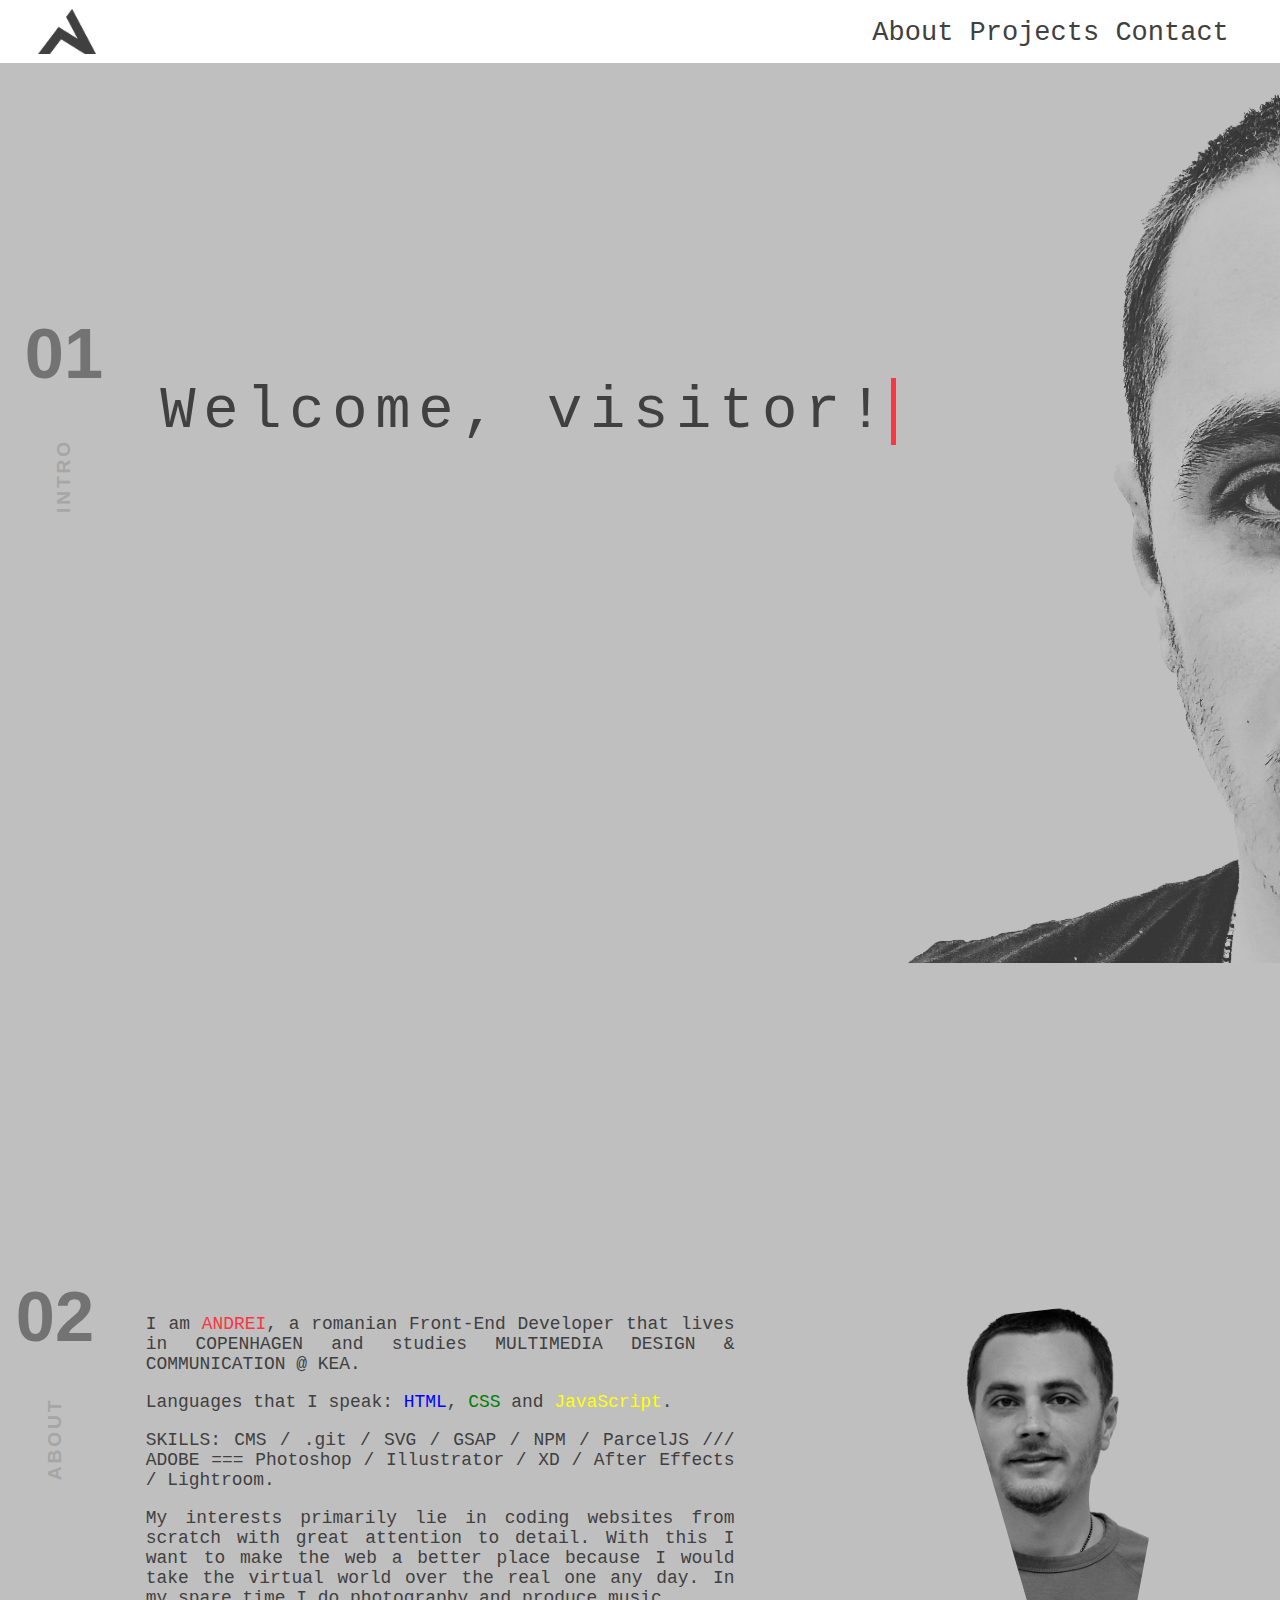
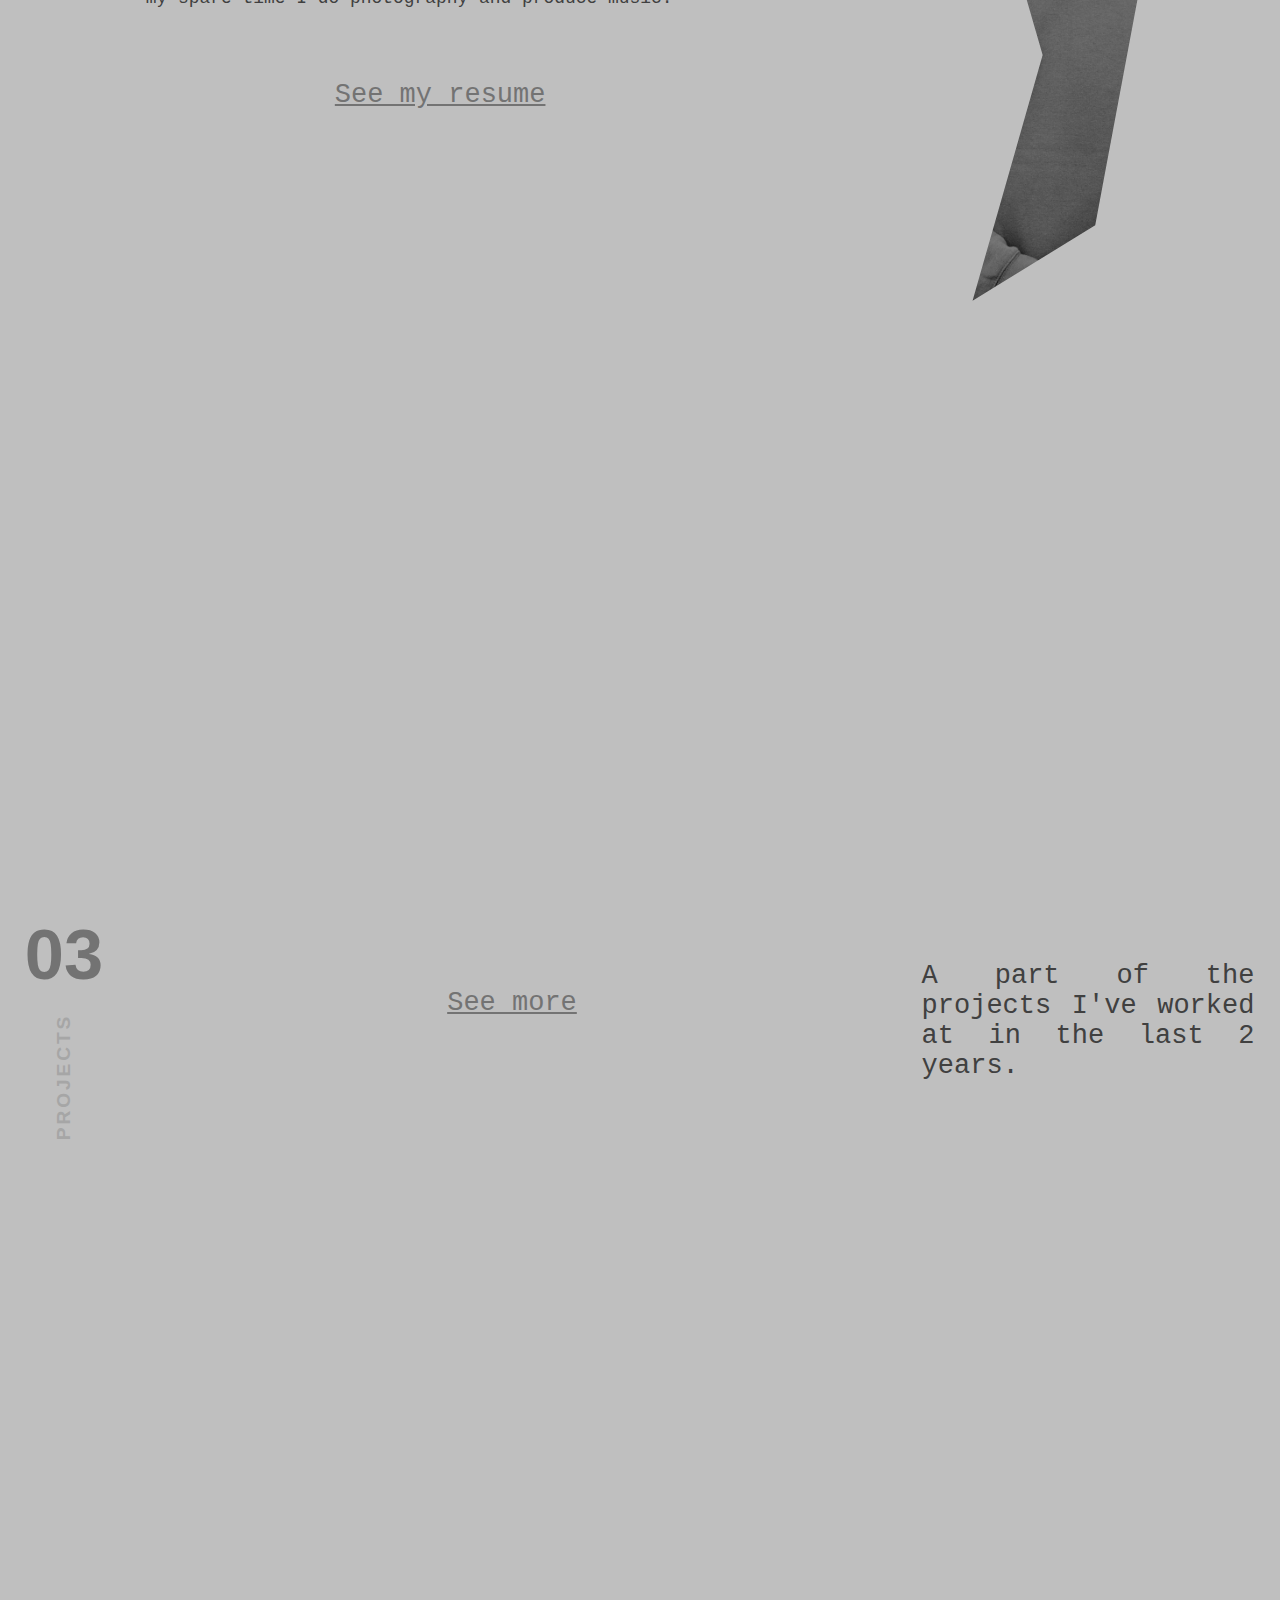
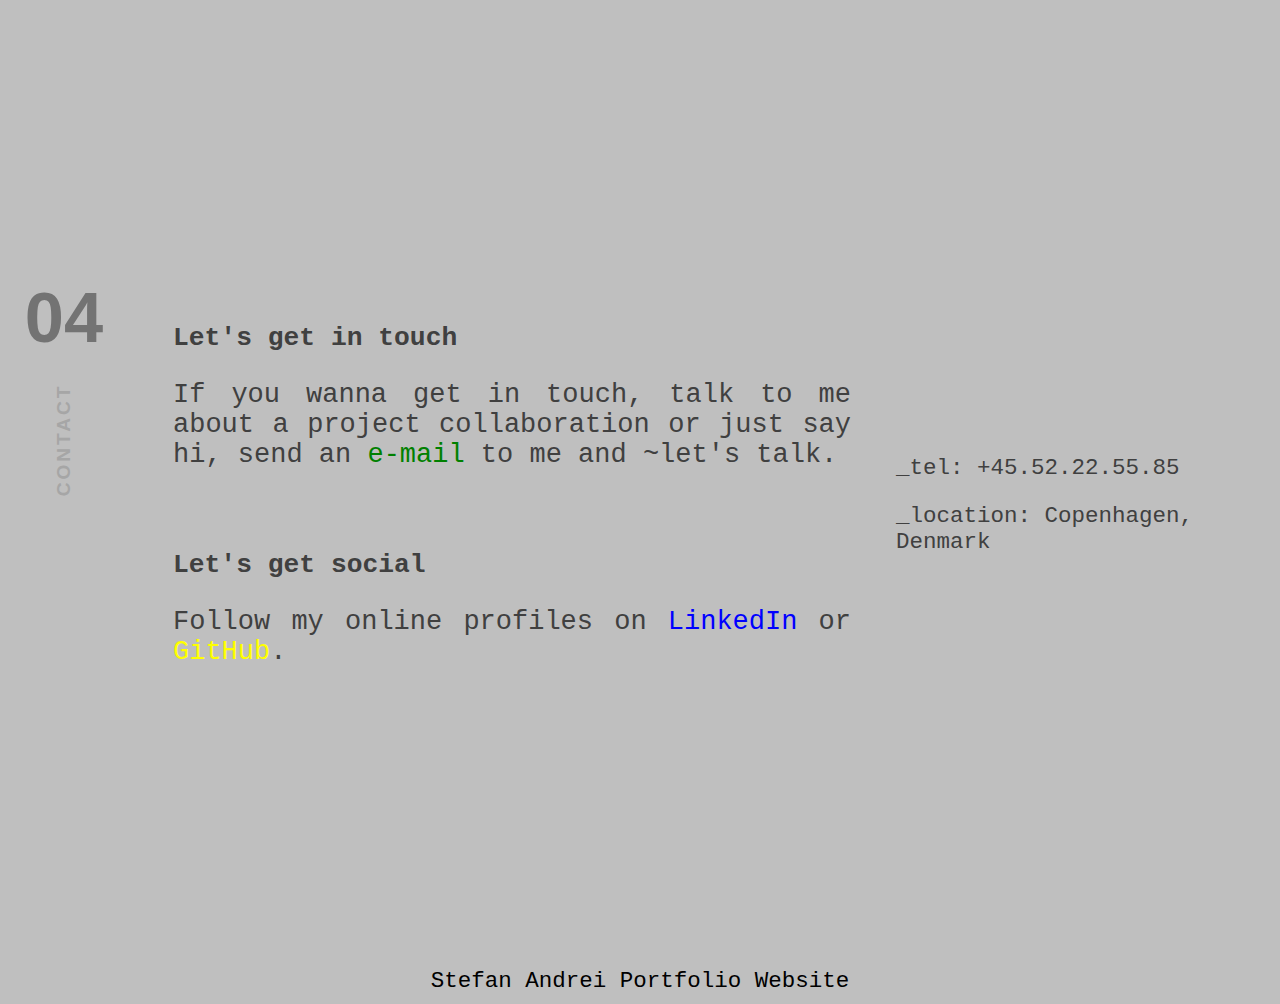
<file: index.html>
<!DOCTYPE html>
<html lang="en">
  <head>
    <meta charset="UTF-8" />
    <meta name="viewport" content="width=device-width, initial-scale=1.0" />
    <meta http-equiv="X-UA-Compatible" content="ie=edge" />
    <link rel="stylesheet" type="text/css" href="css/style.css" />
    <link rel="icon" href="/images/logo.png" type="png" sizes="20x20" />
    <title>Stefan Andrei Portfolio</title>
  </head>

  <body>
    <header>
      <nav class="menu">
        <ul>
          <a href="#landing"><img class="logo" src="/images/logo.png"/></a>

          <li><a href="#about" class="underline">About</a></li>
          <li><a href="#projects" class="underline">Projects</a></li>
          <li><a href="#contact" class="underline">Contact</a></li>
        </ul>
      </nav>
    </header>
    <main>
      <div id="landing" class="landing-page wrapper">
        <div class="page-number box1">
          <p>01</p>
          <p class="vertical-text">INTRO</p>
        </div>

        <div class="typewriter box2">
          <h1>Welcome, visitor!</h1>
        </div>

        <!-- <div class="typewriter">
                <h2 id="typewriter"></h2> -->

        <div class="banner-holder box3">
          <div class="banner-holderImage"></div>
          <!-- <img src="images/picOfMe.png"> -->
        </div>
      </div>

      <div id="about" class="about-page wrapper">
        <div class="page-number box1">
          <p>02</p>
          <p class="vertical-text">ABOUT</p>
        </div>

        <div class="page2 box5">
          <p>
            I am <span style="color:#FB3640">ANDREI</span>, a romanian Front-End
            Developer that lives in COPENHAGEN and studies MULTIMEDIA DESIGN &
            COMMUNICATION @ KEA.
          </p>
          <p>
            Languages that I speak: <span style="color:blue">HTML</span>,
            <span style="color: green">CSS</span> and
            <span style="color:yellow">JavaScript</span>.
          </p>
          <p>
            SKILLS: CMS / .git / SVG / GSAP / NPM / ParcelJS /// ADOBE ===
            Photoshop / Illustrator / XD / After Effects / Lightroom.
          </p>
          <p>
            My interests primarily lie in coding websites from scratch with
            great attention to detail. With this I want to make the web a better
            place because I would take the virtual world over the real one any
            day. In my spare time I do photography and produce music.
          </p>

          <div class="div-resume">
            <button class="button-resume">
              <a href="/images/Andrei-Stefan-Atudorei_CV.pdf" target="_blank"
                >See my resume</a
              >
            </button>
          </div>
        </div>

        <div class="page2 box6">
          <img src="/images/me-about.png" />
        </div>
      </div>

      <div id="projects" class="project-page wrapper">
        <div class="page-number box1">
          <p>03</p>
          <p class="vertical-text">PROJECTS</p>
        </div>

        <div class="div-projects-parent box2">
          <section id="projectList">
            <template id="projectTemplate">
              <div class="div-projects">
                <a class="onTopClick">
                  <div class="div-project-img">
                    <img class="project-img" src="" alt="images" />
                  </div>
                </a>
                <div class="div-h1">
                  <p class="projects-h1">HEADER</p>
                </div>
              </div>
            </template>
          </section>

          <div class="div-button-more">
            <button class="button-more">See more</button>
          </div>
        </div>

        <div class="box3">
          <p>A part of the projects I've worked at in the last 2 years.</p>
        </div>
      </div>

      <div id="contact" class="contact-page wrapper">
        <div class="page-number box1">
          <p>04</p>
          <p class="vertical-text">CONTACT</p>
        </div>

        <div class="soMe contactIntro box5">
          <h3>Let's get in touch</h3>
          <p>
            If you wanna get in touch, talk to me about a project collaboration
            or just say hi, send an
            <a
              href="mailto:stefandrei123@gmail.com"
              target="_blank"
              style="color:green"
              >e-mail</a
            >
            to me and ~let's talk.
          </p>
          <br />
          <h3>Let's get social</h3>
          <p>
            Follow my online profiles on
            <a
              href="https://www.linkedin.com/in/andrei-stefan-atudorei-896505bb/"
              target="_blank"
              style="color:blue"
              >LinkedIn</a
            >
            or
            <a
              href="https://github.com/canyouseethroughme"
              target="_blank"
              style="color:yellow"
              >GitHub</a
            >.
          </p>
        </div>

        <div class="soMe box6">
          <p>_tel: +45.52.22.55.85</p>
          <p>_location: Copenhagen, Denmark</p>
        </div>
      </div>

      <footer>
        <p>Stefan Andrei Portfolio Website</p>
      </footer>
    </main>

    <script src="/js/script.js"></script>
    <script src="/js/fetch.js"></script>
  </body>
</html>
</file>
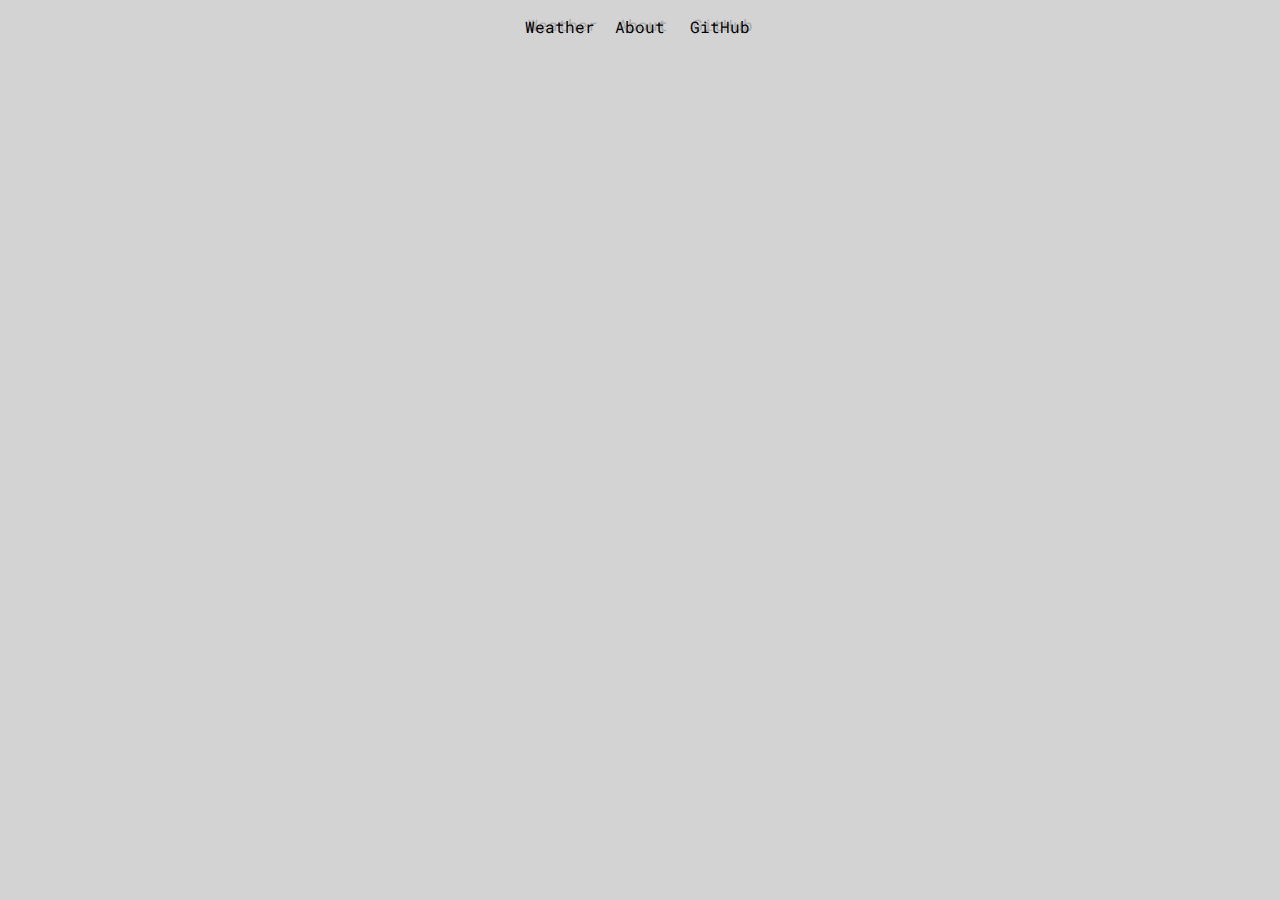
<file: iWeatherApp/index.html>
<!doctype html><html lang="en"><head><meta charset="utf-8"/><link rel="icon" href="/iWeatherApp/favicon.ico"/><meta name="viewport" content="width=device-width,initial-scale=1"/><meta name="theme-color" content="#000000"/><meta name="description" content="Web site created using create-react-app"/><link rel="apple-touch-icon" href="/iWeatherApp/logo192.png"/><link rel="manifest" href="/iWeatherApp/manifest.json"/><link href="https://fonts.googleapis.com/css?family=Roboto+Mono:300,400,500,700&display=swap" rel="stylesheet"/><title>Copenhagen Weather</title><link href="/iWeatherApp/static/css/main.37442083.chunk.css" rel="stylesheet"></head><body><noscript>You need to enable JavaScript to run this app.</noscript><div id="root"></div><script>!function(e){function r(r){for(var n,i,a=r[0],l=r[1],p=r[2],c=0,s=[];c<a.length;c++)i=a[c],Object.prototype.hasOwnProperty.call(o,i)&&o[i]&&s.push(o[i][0]),o[i]=0;for(n in l)Object.prototype.hasOwnProperty.call(l,n)&&(e[n]=l[n]);for(f&&f(r);s.length;)s.shift()();return u.push.apply(u,p||[]),t()}function t(){for(var e,r=0;r<u.length;r++){for(var t=u[r],n=!0,a=1;a<t.length;a++){var l=t[a];0!==o[l]&&(n=!1)}n&&(u.splice(r--,1),e=i(i.s=t[0]))}return e}var n={},o={1:0},u=[];function i(r){if(n[r])return n[r].exports;var t=n[r]={i:r,l:!1,exports:{}};return e[r].call(t.exports,t,t.exports,i),t.l=!0,t.exports}i.m=e,i.c=n,i.d=function(e,r,t){i.o(e,r)||Object.defineProperty(e,r,{enumerable:!0,get:t})},i.r=function(e){"undefined"!=typeof Symbol&&Symbol.toStringTag&&Object.defineProperty(e,Symbol.toStringTag,{value:"Module"}),Object.defineProperty(e,"__esModule",{value:!0})},i.t=function(e,r){if(1&r&&(e=i(e)),8&r)return e;if(4&r&&"object"==typeof e&&e&&e.__esModule)return e;var t=Object.create(null);if(i.r(t),Object.defineProperty(t,"default",{enumerable:!0,value:e}),2&r&&"string"!=typeof e)for(var n in e)i.d(t,n,function(r){return e[r]}.bind(null,n));return t},i.n=function(e){var r=e&&e.__esModule?function(){return e.default}:function(){return e};return i.d(r,"a",r),r},i.o=function(e,r){return Object.prototype.hasOwnProperty.call(e,r)},i.p="/iWeatherApp/";var a=this.webpackJsonpiweather=this.webpackJsonpiweather||[],l=a.push.bind(a);a.push=r,a=a.slice();for(var p=0;p<a.length;p++)r(a[p]);var f=l;t()}([])</script><script src="/iWeatherApp/static/js/2.38466473.chunk.js"></script><script src="/iWeatherApp/static/js/main.25744f61.chunk.js"></script></body></html>
</file>
<file: css/style.css>
/* D E S K T O P   V E R S I O N */
* {
  box-sizing: border-box;
}

html {
  scroll-behavior: smooth;
  overflow-x: hidden;
}

body {
  padding: 0;
  margin: 0;
  font-family: monospace;
  /* font-family: -apple-system, BlinkMacSystemFont, "Segoe UI", Roboto, Helvetica, Arial, sans-serif, "Apple Color Emoji", "Segoe UI Emoji", "Segoe UI Symbol"; */
  font-size: 2vw;
  background-color: #bfbfbf;
}

/*----- NavBar -----*/

nav {
  width: 100vw;
  height: 7vh;
  max-width: 100%;
  position: fixed;
  top: 0;
  background-color: white;
  z-index: 100;
}

nav > ul {
  height: 100%;
  width: auto;
  font-size: 3vh;
  margin: 0;
  float: right;
  padding: 2vh 4vw;
  font-weight: lighter;

  color: #404040;
  margin-top: 0;
}

nav > ul > li {
  display: inline;
}

.logo {
  position: absolute;
  left: 3vw;
  width: auto;
  height: 5vh;
  top: 1vh;
}

a:link {
  text-decoration: none;
  color: inherit;
}

a:visited {
  text-decoration: none;
  color: inherit;
}

.underline {
  display: inline;
  position: relative;
  overflow: hidden;
}
.underline:after {
  content: "";
  position: absolute;
  z-index: -1;
  right: 0;
  width: 0;
  bottom: -5px;
  background: #fb3640;
  height: 2px;
  transition-property: width;
  transition-duration: 0.3s;
  transition-timing-function: ease-out;
}
.underline:hover:after,
.underline:focus:after,
.underline:active:after {
  left: 0;
  right: auto;
  width: 100%;
}

.underline.active {
  border-bottom: #fb3640;
}

/* Add shadow to NavBar when scrolled */

.shadow-anim {
  animation: createShadow 0.4s linear forwards;
}

@keyframes createShadow {
  to {
    opacity: 0.9;
    box-shadow: 0 6px 10px 0 rgba(0, 0, 0, 0.39),
      0 8px 22px 0 rgba(0, 0, 0, 0.13);
  }
}

/*------T Y P E W R I T E R-------*/

/* #typewriter{
    font-size: 60px;
    position: relative;
    font-family: monospace;
    font-weight: lighter;
    top: 1vh;
    float: right;
    color: #404040;
} */
.typewriter {
  padding-top: 35vh;
}

.typewriter h1 {
  font-size: 4.6vw;
  font-weight: lighter;
  position: relative;
  float: right;
  color: #404040;
  font-family: monospace;
  overflow: hidden;
  border-right: 0.1em solid #fb3640;
  white-space: nowrap;
  margin: 0 auto;
  letter-spacing: 0.13em; /* Adjust as needed */
  animation: typing 3s steps(18, end), blink-caret 0.8s step-end infinite;
}

@keyframes typing {
  from {
    width: 0;
  }
  to {
    width: 100%;
  }
}

@keyframes blink-caret {
  from,
  to {
    border-color: transparent;
  }
  50% {
    border-color: #fb3640;
  }
}

/* -----W R A P P E R------- */

.wrapper {
  text-align: center;
  margin-top: 7vh;
  display: grid;
  grid-template-columns: 0.4fr 2.4fr 1.2fr;
  grid-auto-rows: minmax(100vh, auto);
}

.wrapper > div {
  background-color: #bfbfbf;
  /* border: 2px solid red; */
}

/* ----- P A G E S -----*/

.banner-holderImage {
  height: 100%;
  position: relative;
  background: url("/images/picOfMe.png") no-repeat;
  background-size: cover;
  background-position: right;
  transform: scaleX(-1);
}

.page2 {
  font-size: 1.4vw;
  text-align: justify;
  padding: 30vh 2em;
  color: #404040;
}

.contactIntro {
  text-align: justify;
  color: #404040;
  padding: 30vh 2em;
  font-size: 2.5vh;
}

.page2 > img {
  height: 70vh;
  clip-path: polygon(70% 1%, 80% 32%, 66% 84%, 38% 96%, 54% 57%, 32% 4%);
  filter: grayscale(100%);
  transition: 1s;
}

.page2 > img:hover {
  filter: grayscale(0%);
  clip-path: polygon(78% 0, 97% 34%, 89% 94%, 38% 96%, 23% 72%, 31% 0);
}

#about > .box6 {
  text-align: center;
}

#projectList {
  padding-top: 30vh;
  display: grid;
  grid-template-columns: repeat(auto-fill, minmax(50%, 50%));
}

.project-img {
  width: 25vw;
  filter: grayscale(100%);
  transition: 1s ease;
}

.project-img:hover {
  filter: grayscale(0%);
}

.div-project-img:hover {
  cursor: pointer;
}

.div-h1 > p {
  padding-left: 2vw;
  font-size: 2.5vh;
  color: #404040;
  text-align: left;
}

.button-more {
  border: none;
  background: none;
  padding: 0;
  font-family: monospace;
  font-size: 3vh;
  color: #737373;
  text-decoration: underline;
  margin-top: 6vh;
}

.button-more:hover {
  cursor: pointer;
}

.div-resume {
  text-align: center;
}
.button-resume {
  border: none;
  background: none;
  padding: 0;
  font-family: monospace;
  font-size: 3vh;
  color: #737373;
  text-decoration: underline;
  margin-top: 6vh;
}

button:focus {
  outline: 0;
}

.project-page > div:last-child {
  padding: 30vh 2vw;
  text-align: justify;
  font-size: 3vh;
  color: #404040;
}

/* -----P A G E   N U M B E R and F O O T E R------- */

.page-number > p {
  position: relative;
  top: 20vh;
}

.page-number > p:first-child {
  font-family: "Montserrat", sans-serif;
  font-size: 5.5vw;
  font-weight: bold;
  color: #737373;
}

.page-number > p:last-child {
  font-size: 1.5vw;
  font-family: "Montserrat", sans-serif;
  font-weight: bold;
  color: #a6a6a6;
}

.vertical-text {
  transform: rotate(-90deg);
  letter-spacing: 0.15em;
  margin-top: 4vw;
}

footer {
  padding-top: 0.5vh;
  height: 4vh;
  text-align: center;
  font-size: 2.5vh;
  background-color: #bfbfbf;
}

footer > p {
  margin: 0;
}

.soMe:last-child {
  padding-top: 33vh;
}
.soMe > a {
  display: inline;
}

.soMe:last-child > p {
  text-align: left;
}

.soMe > p > img {
  height: 4vh;
}

.soMe > p {
  font-size: 3vh;
  color: #404040;
}

#contact > .box6 > p {
  text-align: left;
  font-size: 2.5vh;
}

#contact > .box6 {
  padding-top: 45vh;
}

/*------M O B I L E    V E R S I O N-----*/

@media only screen and (max-width: 900px) {
  .underline:hover:after,
  .underline:focus:after,
  .underline:active:after {
    display: none;
  }

  nav > ul {
    padding: 1.5vh 2vw;
  }
  nav > ul > li {
    font-size: 5vw;
  }

  .logo {
    top: 10px;
    width: 50px;
  }

  .banner-holderImage {
    height: 70vh;
  }
  .wrapper {
    display: grid;
    margin-top: 2vh;
    grid-template-columns: 0.3fr 1.7fr;
    grid-auto-rows: auto;
    grid-auto-columns: auto;
  }

  .box1 {
    grid-column: 1;
    grid-row: 1;
  }

  .box2 {
    grid-column: 1/3;
    grid-row: 2;
  }

  .box3 {
    grid-column: 2;
    grid-row: 1;
  }

  .box4 {
    grid-column: 1;
    grid-row: 1/3;
  }

  .box5 {
    grid-column: 2;
    grid-row: 1;
  }
  .box6 {
    grid-column: 1/3;
    grid-row: 2;
  }

  .typewriter {
    padding: 0 11vw;
    height: 10vh;
  }
  .typewriter h1 {
    float: none;
    margin: auto;
    text-align: center;
    font-size: 6.3vw;
  }

  .vertical-text {
    transform: rotate(0deg);
  }
  .page-number > p:last-child {
    font-size: 2vw;
  }

  .page-number > p:first-child {
    font-size: 7vw;
  }

  .page2 {
    padding: 14vh 6vw 8vh 2vw;
    font-size: 4vw;
  }

  .project-page > div:last-child {
    padding: 14vh 6vw 8vh 2vw;
    font-size: 4vw;
  }

  #projectList {
    padding: 2vw;
    display: block;
  }
  .div-h1 > p {
    font-size: 4vw;
    text-align: center;
  }

  .project-img {
    width: 70vw;
  }

  .button-more {
    font-size: 5vw;
  }

  .contactIntro {
    padding: 14vh 6vw 8vh 2vw;
    font-size: 4vw;
  }

  .contactIntro > p {
    font-size: 4vw;
  }

  .contact-page > div:last-child {
    padding: 4vw;
  }
  .contact-page > div:last-child > p {
    font-size: 4vw;
    text-align: center;
  }

  #contact > .box6 > p {
    text-align: center;
    font-size: 2vh;
  }
  #contact > .box6 {
    padding-top: 10vh;
  }
}

/* ----- S U B P A G E ------*/

.subpage {
  margin: 10vw;
}

.subpage > h1 {
  text-align: center;
  font-size: 3vh;
  color: #737373;
}

.subpage > div > img {
  width: 50vw;
}

.subpage > div {
  text-align: center;
}

.subpage > div > p {
  text-align: left;
  font-size: 2vh;
  padding: 3vh 10vw;
  color: #404040;
}

.subpage > div > div > a {
  font-size: 3vh;
  color: #fb3640;
}
</file>
<file: iWeatherApp/static/css/main.37442083.chunk.css>
body{margin:0;font-family:-apple-system,BlinkMacSystemFont,"Segoe UI","Roboto","Oxygen","Ubuntu","Cantarell","Fira Sans","Droid Sans","Helvetica Neue",sans-serif;-webkit-font-smoothing:antialiased;-moz-osx-font-smoothing:grayscale;background-color:#d3d3d3;width:100vw;height:100vh}.container{width:55em;margin:10vh auto}.weather-card-container{width:55em;height:15em;margin-top:2em;display:grid;grid-template-columns:repeat(5,1fr);justify-content:center;align-items:center}.weather-card-box{height:15em;width:11em;text-align:center}.weather-card-box>h3,.weather-card-box>h4{margin:5px;font-family:"Roboto Mono",monospace;font-weight:300;text-shadow:3px -2px #a9a9a9}.weather-loading{margin-top:8em;text-align:center}.weather-load{margin-top:3em}span{color:#483d8b;font-weight:700;text-shadow:none}.blink-effect{-webkit-animation:blinker 1s linear infinite;animation:blinker 1s linear infinite}@-webkit-keyframes blinker{50%{opacity:0}}@keyframes blinker{50%{opacity:0}}nav{width:100vw;grid-template-columns:repeat(3,5em);align-content:center;justify-content:center}nav,nav>ul{display:grid}nav>ul{padding:0;justify-self:center}nav>ul>a{font-family:"Roboto Mono",monospace;color:#000;text-shadow:3px -2px #a9a9a9;text-decoration:none}nav>ul>a:hover{color:#483d8b;transition:.2s ease}.about{margin-top:12em;width:100vw;text-align:center}.about>h3{font-family:"Roboto Mono",monospace;font-weight:400;text-shadow:3px -2px #a9a9a9}.location-box{width:55em;height:12em;display:grid;grid-template-columns:1fr 1fr;border-bottom:1px solid #000}.location-left,.location-right{text-align:center}.location-right>h1,h2{font-family:"Roboto Mono",monospace;text-shadow:3px -2px #a9a9a9}.location-right>h1{margin-top:15px}.date,.time{margin:0 auto 1.5em;font-family:"Roboto Mono",monospace;text-shadow:3px -2px #a9a9a9}.location-left>h3{font-weight:400;text-shadow:3px -2px #a9a9a9}.location-left>h4{margin:0;font-family:"Roboto Mono",monospace;font-weight:300;text-shadow:3px -2px #a9a9a9}
/*# sourceMappingURL=main.37442083.chunk.css.map */
</file>
